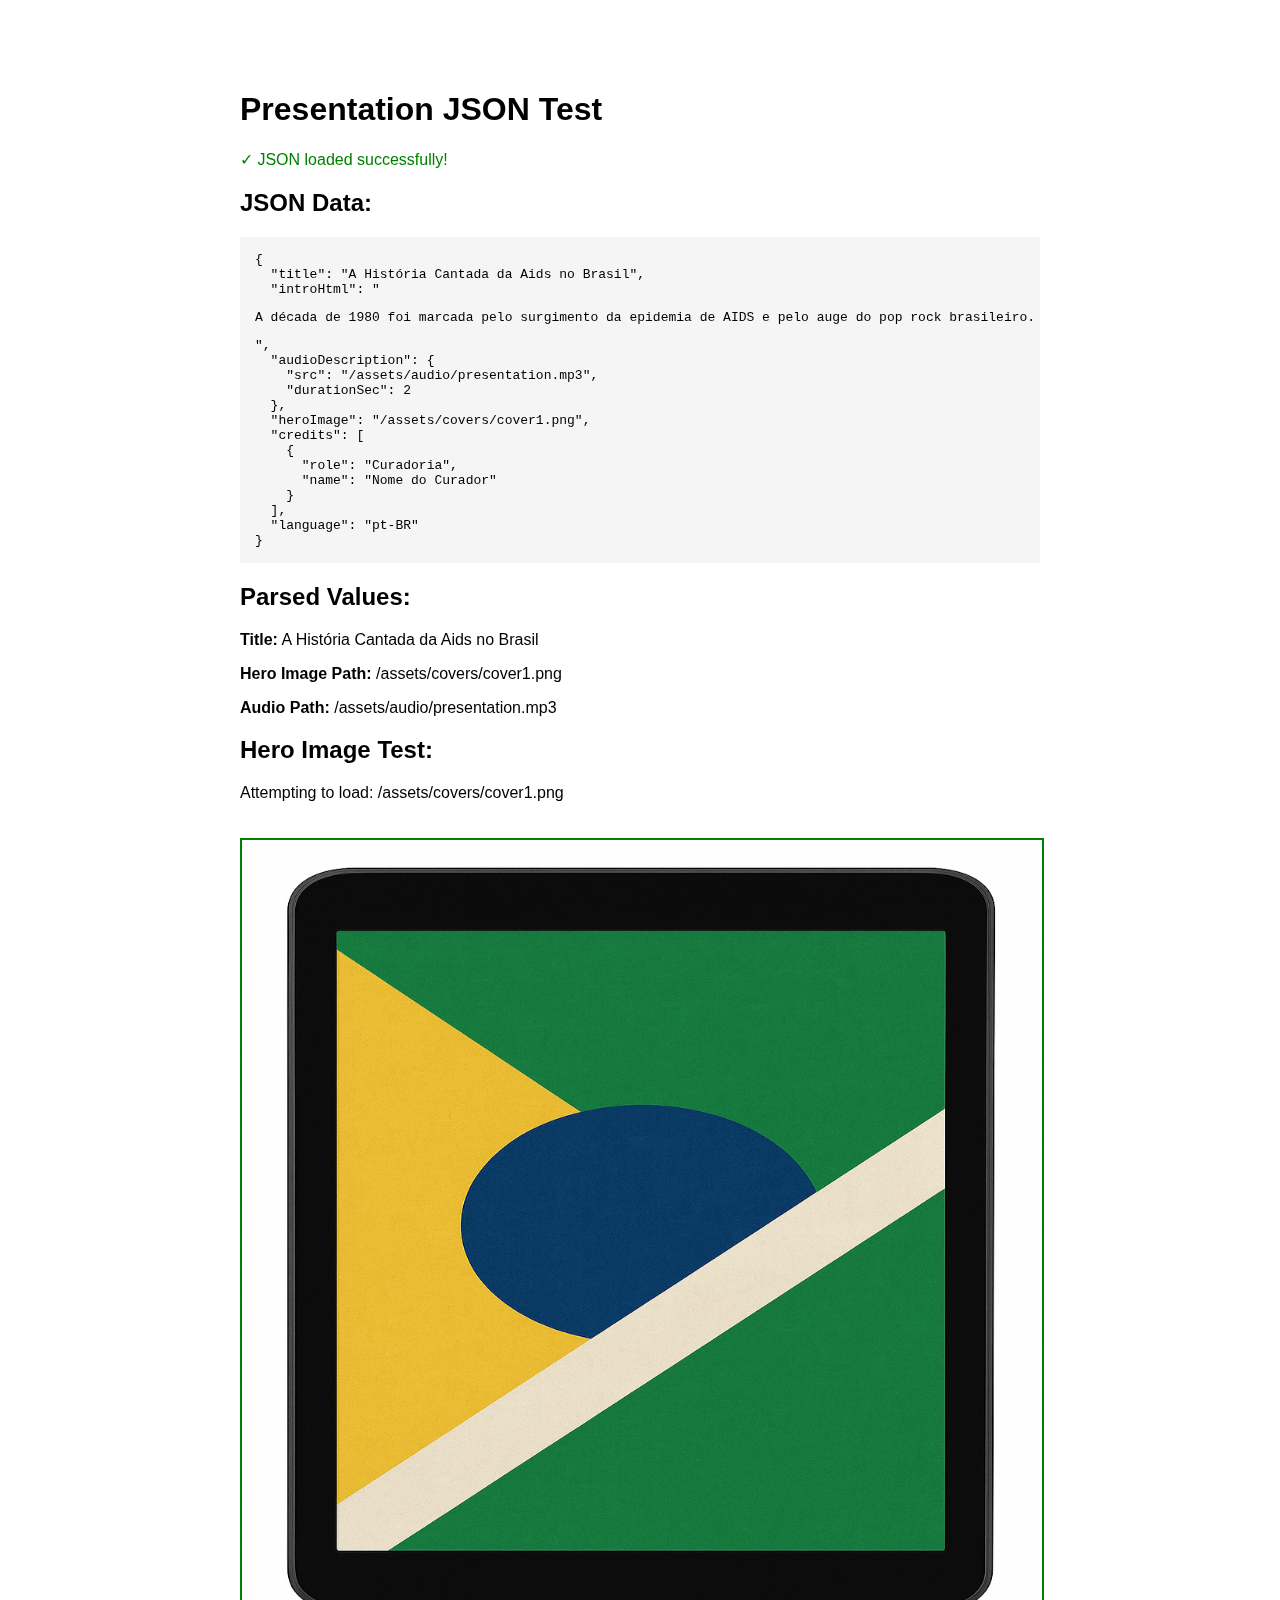
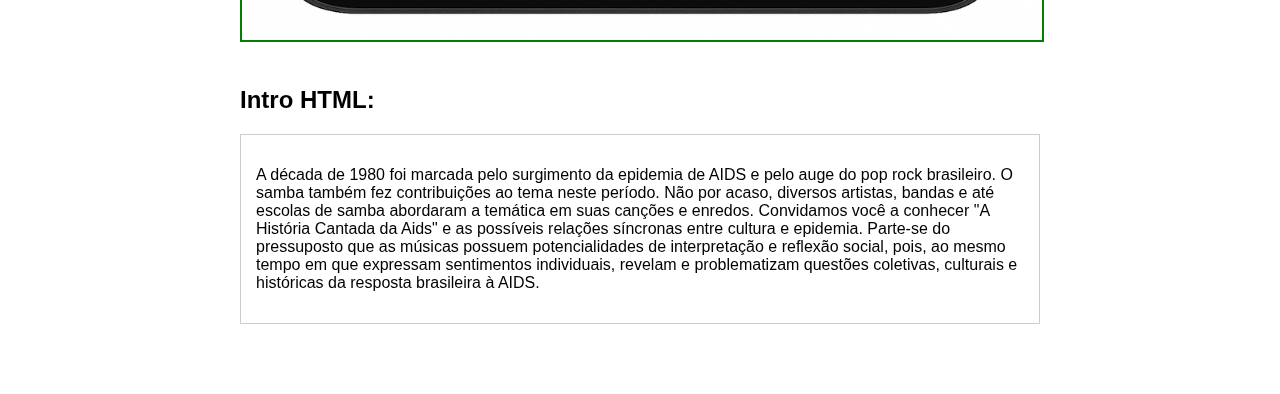
<file: test-presentation.html>
<!DOCTYPE html>
<html lang="pt-BR">
<head>
    <meta charset="UTF-8">
    <meta name="viewport" content="width=device-width, initial-scale=1.0">
    <title>Test Presentation JSON</title>
    <style>
        body {
            font-family: Arial, sans-serif;
            max-width: 800px;
            margin: 50px auto;
            padding: 20px;
        }
        .success { color: green; }
        .error { color: red; }
        pre {
            background: #f5f5f5;
            padding: 15px;
            overflow: auto;
        }
        img {
            max-width: 100%;
            border: 2px solid #ccc;
            margin: 20px 0;
        }
    </style>
</head>
<body>
    <h1>Presentation JSON Test</h1>
    <div id="status">Loading...</div>
    <div id="result"></div>

    <script>
        async function testPresentationJSON() {
            const statusDiv = document.getElementById('status');
            const resultDiv = document.getElementById('result');

            try {
                // Test 1: Fetch presentation.json
                statusDiv.innerHTML = '<p>Fetching ./data/presentation.json...</p>';
                const response = await fetch('./data/presentation.json', { cache: 'no-store' });

                if (!response.ok) {
                    throw new Error(`HTTP ${response.status}: ${response.statusText}`);
                }

                const data = await response.json();

                statusDiv.innerHTML = '<p class="success">✓ JSON loaded successfully!</p>';

                // Display the data
                resultDiv.innerHTML = `
                    <h2>JSON Data:</h2>
                    <pre>${JSON.stringify(data, null, 2)}</pre>

                    <h2>Parsed Values:</h2>
                    <p><strong>Title:</strong> ${data.title || 'N/A'}</p>
                    <p><strong>Hero Image Path:</strong> ${data.heroImage || 'N/A'}</p>
                    <p><strong>Audio Path:</strong> ${data.audioDescription?.src || 'N/A'}</p>

                    <h2>Hero Image Test:</h2>
                    <p>Attempting to load: ${data.heroImage}</p>
                    <img src="${data.heroImage}" alt="Hero Image" onerror="this.style.border='2px solid red'; this.alt='Failed to load';" onload="this.style.border='2px solid green';">

                    <h2>Intro HTML:</h2>
                    <div style="border: 1px solid #ccc; padding: 15px;">
                        ${data.introHtml || 'N/A'}
                    </div>
                `;

            } catch (error) {
                statusDiv.innerHTML = `<p class="error">✗ Error: ${error.message}</p>`;
                resultDiv.innerHTML = `
                    <h2>Error Details:</h2>
                    <pre>${error.stack || error.toString()}</pre>
                `;
            }
        }

        // Run test when page loads
        testPresentationJSON();
    </script>
</body>
</html>
</file>
